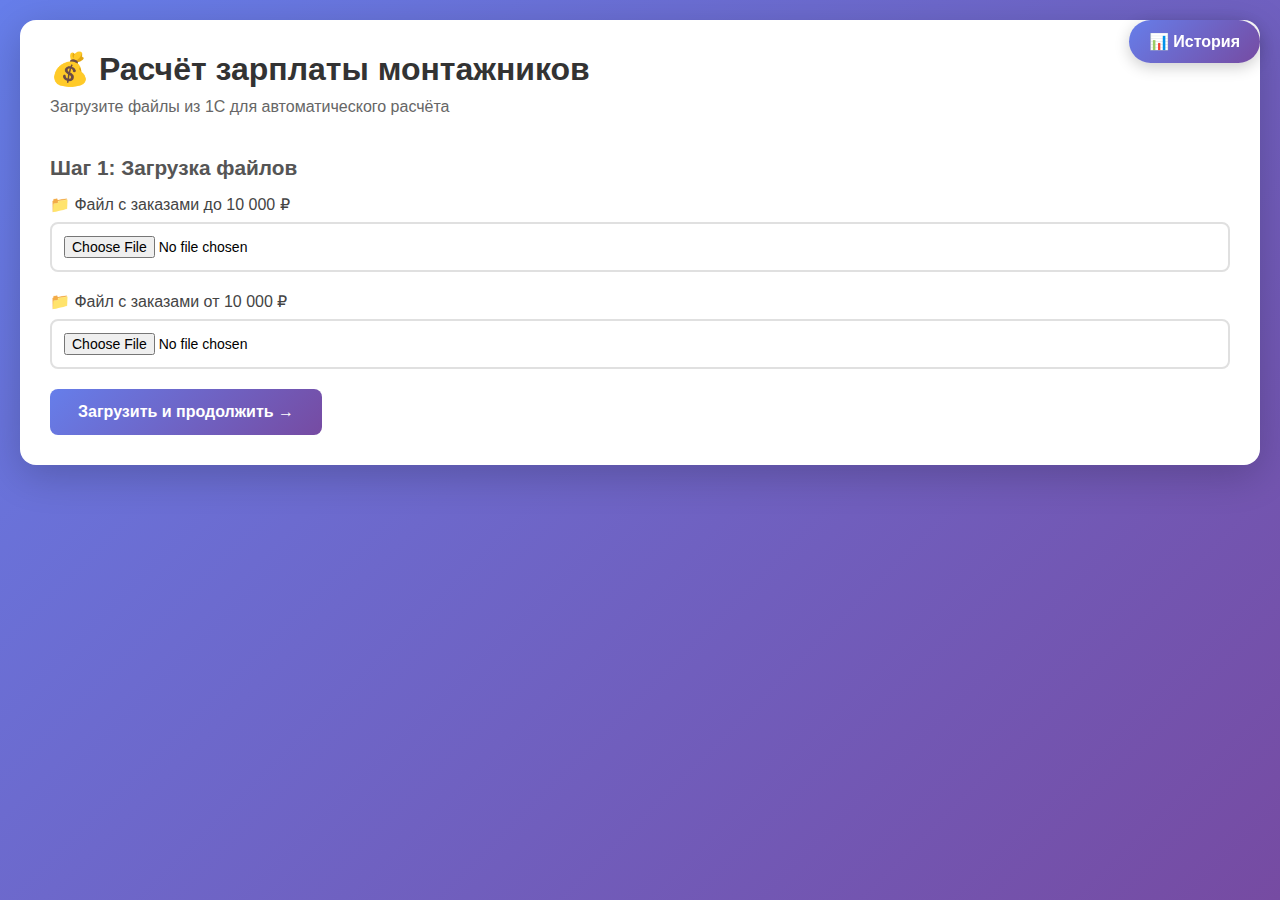
<file: frontend/templates/index.html>
<!DOCTYPE html>
<html lang="ru">
<head>
    <meta charset="UTF-8">
    <meta name="viewport" content="width=device-width, initial-scale=1.0">
    <title>Расчёт зарплаты монтажников</title>
    <style>
        * { box-sizing: border-box; margin: 0; padding: 0; }
        body {
            font-family: -apple-system, BlinkMacSystemFont, 'Segoe UI', Roboto, sans-serif;
            background: linear-gradient(135deg, #667eea 0%, #764ba2 100%);
            min-height: 100vh;
            padding: 20px;
        }
        .container { max-width: 1400px; margin: 0 auto; }
        .card {
            background: white;
            border-radius: 16px;
            padding: 30px;
            margin-bottom: 20px;
            box-shadow: 0 10px 40px rgba(0,0,0,0.2);
        }
        h1 { color: #333; margin-bottom: 10px; }
        h2 { color: #555; margin-bottom: 15px; font-size: 1.3em; }
        h3 { color: #666; margin-bottom: 10px; font-size: 1.1em; }
        .subtitle { color: #666; margin-bottom: 20px; }
        .step { display: none; }
        .step.active { display: block; }
        .header-row {
            display: flex;
            justify-content: space-between;
            align-items: center;
            margin-bottom: 20px;
            flex-wrap: wrap;
            gap: 15px;
        }
        .form-group { margin-bottom: 20px; }
        label { display: block; margin-bottom: 8px; font-weight: 500; color: #444; }
        input[type="file"], input[type="text"], input[type="number"] {
            width: 100%; padding: 12px; border: 2px solid #e0e0e0;
            border-radius: 8px; font-size: 14px; transition: border-color 0.3s;
        }
        input:focus { outline: none; border-color: #667eea; }
        .btn {
            background: linear-gradient(135deg, #667eea 0%, #764ba2 100%);
            color: white; padding: 14px 28px; border: none; border-radius: 8px;
            font-size: 16px; font-weight: 600; cursor: pointer;
            transition: transform 0.2s, box-shadow 0.2s;
        }
        .btn:hover { transform: translateY(-2px); box-shadow: 0 5px 20px rgba(102, 126, 234, 0.4); }
        .btn:disabled { opacity: 0.6; cursor: not-allowed; transform: none; }
        .btn-secondary { background: #6c757d; }
        .btn-success { background: linear-gradient(135deg, #28a745 0%, #20c997 100%); }
        .btn-danger { background: #dc3545; padding: 8px 12px; font-size: 12px; }
        .btn-sm { padding: 8px 16px; font-size: 13px; }
        .stats {
            display: grid; grid-template-columns: repeat(auto-fit, minmax(200px, 1fr));
            gap: 15px; margin-bottom: 20px;
        }
        .stat-item { background: #f8f9fa; padding: 15px; border-radius: 8px; text-align: center; }
        .stat-value { font-size: 24px; font-weight: bold; color: #667eea; }
        .stat-label { color: #666; font-size: 14px; }
        .settings-grid {
            display: grid; grid-template-columns: repeat(4, 1fr); gap: 15px; align-items: start;
        }
        @media (max-width: 1200px) { .settings-grid { grid-template-columns: repeat(3, 1fr); } }
        @media (max-width: 768px) { .settings-grid { grid-template-columns: repeat(2, 1fr); } }
        .workers-horizontal { display: flex; flex-wrap: wrap; gap: 15px; margin-top: 15px; }
        .worker-card {
            background: #f8f9fa; border-radius: 8px; padding: 15px;
            min-width: 280px; flex: 1; max-width: 400px;
        }
        .worker-name { font-weight: bold; color: #333; margin-bottom: 10px; font-size: 14px; }
        .extra-row { display: flex; gap: 8px; margin-bottom: 8px; }
        .extra-row input { flex: 1; padding: 8px; font-size: 13px; }
        .extra-row input:first-child { flex: 2; }
        .btn-add { background: #28a745; padding: 6px 12px; font-size: 12px; }
        .btn-remove { background: #dc3545; padding: 6px 10px; font-size: 12px; }
        .days-table { max-height: 500px; overflow-y: auto; margin-bottom: 20px; }
        table { width: 100%; border-collapse: collapse; }
        th, td { padding: 10px; text-align: left; border-bottom: 1px solid #e0e0e0; }
        th { background: #f8f9fa; font-weight: 600; position: sticky; top: 0; }
        .days-input { width: 60px; padding: 6px; text-align: center; }
        .loading { display: none; text-align: center; padding: 40px; }
        .loading.active { display: block; }
        .spinner {
            border: 4px solid #f3f3f3; border-top: 4px solid #667eea; border-radius: 50%;
            width: 40px; height: 40px; animation: spin 1s linear infinite; margin: 0 auto 20px;
        }
        @keyframes spin { 0% { transform: rotate(0deg); } 100% { transform: rotate(360deg); } }
        .success { background: #d4edda; border: 1px solid #28a745; border-radius: 8px; padding: 20px; text-align: center; }
        .success h3 { color: #155724; }
        .download-link {
            display: inline-block; margin-top: 15px; padding: 14px 28px;
            background: linear-gradient(135deg, #28a745 0%, #20c997 100%);
            color: white; text-decoration: none; border-radius: 8px; font-weight: 600;
        }
        .hidden { display: none; }
        .toggle-section { cursor: pointer; user-select: none; }
        .toggle-section:hover { color: #667eea; }
        .collapsible { overflow: hidden; transition: max-height 0.3s ease-out; }
        .collapsible.collapsed { max-height: 0; }
        
        /* Preview table */
        .preview-table-wrapper { max-height: 600px; overflow: auto; margin-bottom: 20px; }
        .preview-table { width: 100%; border-collapse: collapse; font-size: 13px; }
        .preview-table th { 
            background: #667eea; color: white; padding: 12px 8px; 
            position: sticky; top: 0; z-index: 10; white-space: nowrap;
        }
        .preview-table td { padding: 10px 8px; border-bottom: 1px solid #eee; }
        .preview-table tr:hover { background: #f8f9fa; }
        .preview-table .order-code { font-weight: 600; color: #667eea; }
        .preview-table .address { max-width: 250px; overflow: hidden; text-overflow: ellipsis; white-space: nowrap; }
        .preview-table .number { text-align: right; font-family: Monaco, Consolas, monospace; }
        .preview-table .total-cell { font-weight: bold; }
        .badge { display: inline-block; padding: 3px 8px; border-radius: 12px; font-size: 11px; font-weight: 500; }
        .badge-client { background: #ffeaa7; color: #d68910; }
        .badge-over10k { background: #dfe6e9; color: #636e72; }
        .btn-delete-row { 
            background: #dc3545; color: white; border: none; padding: 4px 8px; 
            border-radius: 4px; cursor: pointer; font-size: 11px;
        }
        .btn-delete-row:hover { background: #c82333; }
        .row-deleted { opacity: 0.4; text-decoration: line-through; }
        .row-deleted td { background: #f8d7da !important; }
        
        /* Worker tabs in preview */
        .worker-tabs { display: flex; flex-wrap: wrap; gap: 8px; margin-bottom: 15px; }
        .worker-tab {
            padding: 8px 16px; background: #e9ecef; border-radius: 20px;
            cursor: pointer; font-size: 13px; transition: all 0.2s;
        }
        .worker-tab:hover { background: #dee2e6; }
        .worker-tab.active { background: #667eea; color: white; }
        .worker-tab .count { 
            background: rgba(0,0,0,0.1); padding: 2px 6px; 
            border-radius: 10px; margin-left: 5px; font-size: 11px;
        }
        .worker-tab.active .count { background: rgba(255,255,255,0.3); }
        
        /* Summary cards */
        .summary-cards { display: grid; grid-template-columns: repeat(auto-fit, minmax(180px, 1fr)); gap: 15px; margin-bottom: 20px; }
        .summary-card { background: #f8f9fa; padding: 15px; border-radius: 10px; text-align: center; }
        .summary-card-value { font-size: 20px; font-weight: bold; color: #667eea; }
        .summary-card-label { font-size: 12px; color: #666; margin-top: 5px; }
        
        /* Alarms styles */
        .alarms-container { background: #f8f9fa; border-radius: 8px; padding: 20px; margin-bottom: 20px; }
        .alarms-tabs { display: flex; gap: 10px; margin-bottom: 15px; flex-wrap: wrap; }
        .alarm-tab {
            padding: 10px 20px; border-radius: 8px; cursor: pointer;
            font-weight: 600; font-size: 14px; display: flex; align-items: center; gap: 8px;
        }
        .alarm-tab.active { box-shadow: 0 4px 15px rgba(0,0,0,0.2); }
        .alarm-tab-count { background: rgba(255,255,255,0.3); padding: 2px 8px; border-radius: 12px; font-size: 12px; }
        .alarm-tab.high-payment { background: #f8d7da; color: #721c24; }
        .alarm-tab.non-standard-percent { background: #fff3cd; color: #856404; }
        .alarm-tab.high-specialist-fee { background: #d4edda; color: #155724; }
        .alarm-tab.high-fuel { background: #cce5ff; color: #004085; }
        .alarm-content { display: none; }
        .alarm-content.active { display: block; }
        .alarm-item { background: white; padding: 15px; border-radius: 8px; margin-bottom: 10px; border-left: 4px solid #ffc107; }
        .alarm-item.high-payment { border-left-color: #dc3545; }
        .alarm-item.non-standard-percent { border-left-color: #ffc107; }
        .alarm-item.high-specialist-fee { border-left-color: #28a745; }
        .alarm-item.high-fuel { border-left-color: #007bff; }
        .alarm-message { font-weight: bold; margin-bottom: 10px; }
        .alarm-section-badge { display: inline-block; padding: 2px 8px; border-radius: 4px; font-size: 11px; margin-left: 10px; }
        .alarm-section-badge.main { background: #e3f2fd; color: #1976d2; }
        .alarm-section-badge.client { background: #fce4ec; color: #c2185b; }
        .alarm-details { display: grid; grid-template-columns: repeat(auto-fit, minmax(200px, 1fr)); gap: 8px; font-size: 12px; }
        .alarm-detail { background: #f8f9fa; padding: 8px 12px; border-radius: 4px; }
        .alarm-detail-label { font-weight: 600; color: #666; }
        
        /* History button */
        .history-btn {
            position: fixed; top: 20px; right: 20px;
            background: linear-gradient(135deg, #667eea 0%, #764ba2 100%);
            color: white; padding: 12px 20px; border-radius: 25px;
            text-decoration: none; font-weight: 600; box-shadow: 0 4px 15px rgba(0,0,0,0.2);
            z-index: 100;
        }
        .history-btn:hover { transform: scale(1.05); }
        
        /* Checkbox styles */
        .company-car-grid { display: flex; flex-wrap: wrap; gap: 10px; margin-top: 10px; }
        .company-car-item { display: flex; align-items: center; gap: 5px; background: #f8f9fa; padding: 8px 12px; border-radius: 6px; }
        .company-car-checkbox { width: 18px; height: 18px; }
    </style>
</head>
<body>
    <a href="/history" class="history-btn">📊 История</a>
    
    <div class="container">
        <div class="card">
            <div class="header-row">
                <div>
                    <h1>💰 Расчёт зарплаты монтажников</h1>
                    <p class="subtitle">Загрузите файлы из 1С для автоматического расчёта</p>
                </div>
            </div>
            
            <!-- Step 1: Upload -->
            <div class="step active" id="step1">
                <h2>Шаг 1: Загрузка файлов</h2>
                <form id="uploadForm">
                    <div class="form-group">
                        <label>📁 Файл с заказами до 10 000 ₽</label>
                        <input type="file" id="file_under_10k" accept=".xlsx,.xls" required>
                    </div>
                    <div class="form-group">
                        <label>📁 Файл с заказами от 10 000 ₽</label>
                        <input type="file" id="file_over_10k" accept=".xlsx,.xls" required>
                    </div>
                    <button type="submit" class="btn">Загрузить и продолжить →</button>
                </form>
            </div>
            
            <!-- Step 2: Settings -->
            <div class="step" id="step2">
                <h2>Шаг 2: Настройки и проверка</h2>
                <div class="stats" id="statsSection"></div>
                
                <h3 class="toggle-section" onclick="toggleSection('settingsContent')">⚙️ Настройки расчёта ▼</h3>
                <div class="collapsible" id="settingsContent">
                    <div class="settings-grid">
                        <div class="form-group">
                            <label>Базовый адрес:</label>
                            <input type="text" id="base_address" value="Москва, Сходненский тупик 16с4">
                        </div>
                        <div class="form-group">
                            <label>Коэффициент бензина:</label>
                            <input type="number" id="fuel_coefficient" value="7" min="1">
                        </div>
                        <div class="form-group">
                            <label>🚗 Сумма транспортных (На своём авто):</label>
                            <input type="number" id="transport_amount" value="1000" min="0">
                        </div>
                        <div class="form-group">
                            <label>🚐 Сумма транспортных (На авто компании):</label>
                            <input type="number" id="transport_company" value="0" min="0">
                        </div>
                    </div>
                    <div class="form-group">
                        <label>🚐 Монтажники на авто компании (транспортные = 0Р):</label>
                        <div class="company-car-grid" id="companyCarWorkers"></div>
                    </div>
                </div>
                
                <h3 class="toggle-section" onclick="toggleSection('daysContent')">📅 Количество дней на объект ▼</h3>
                <div class="collapsible" id="daysContent">
                    <div class="days-table" id="daysTable"></div>
                </div>
                
                <h3 class="toggle-section" onclick="toggleSection('extraContent')">➕ Дополнительные начисления ▼</h3>
                <div class="collapsible" id="extraContent">
                    <div class="workers-horizontal" id="workersExtra"></div>
                </div>
                
                <div style="margin-top: 20px;">
                    <button class="btn" onclick="preview()">Предпросмотр →</button>
                    <button class="btn btn-secondary" onclick="goToStep(1)">← Назад</button>
                </div>
            </div>
            
            <!-- Step 3: Preview -->
            <div class="step" id="step3">
                <h2>Шаг 3: Предпросмотр и редактирование</h2>
                
                <div class="loading" id="previewLoading">
                    <div class="spinner"></div>
                    <p>Расчёт данных...</p>
                </div>
                
                <div id="previewContent" class="hidden">
                    <div class="summary-cards" id="previewSummary"></div>
                    
                    <div style="margin-bottom: 15px;">
                        <strong>Фильтр по монтажнику:</strong>
                        <div class="worker-tabs" id="workerTabs">
                            <div class="worker-tab active" data-worker="all">Все</div>
                        </div>
                    </div>
                    
                    <div class="preview-table-wrapper">
                        <table class="preview-table" id="previewTable">
                            <thead>
                                <tr>
                                    <th>Заказ</th>
                                    <th>Адрес</th>
                                    <th>Выручка</th>
                                    <th>Оплата</th>
                                    <th>%</th>
                                    <th>Бензин</th>
                                    <th>Трансп.</th>
                                    <th>Итого</th>
                                    <th>Тип</th>
                                    <th></th>
                                </tr>
                            </thead>
                            <tbody id="previewTableBody"></tbody>
                        </table>
                    </div>
                    
                    <div id="previewAlarms" class="hidden"></div>
                    
                    <div style="margin-top: 20px; display: flex; gap: 10px; flex-wrap: wrap;">
                        <button class="btn btn-success" onclick="finalize()">✅ Подтвердить и сохранить</button>
                        <button class="btn btn-secondary" onclick="goToStep(2)">← Вернуться к настройкам</button>
                    </div>
                </div>
            </div>
            
            <!-- Step 4: Result -->
            <div class="step" id="step4">
                <h2>Шаг 4: Результат</h2>
                
                <div class="loading" id="finalizeLoading">
                    <div class="spinner"></div>
                    <p>Сохранение и генерация файлов...</p>
                </div>
                
                <div class="success hidden" id="successSection">
                    <h3>✅ Расчёт завершён и сохранён!</h3>
                    <p>Файлы готовы к скачиванию</p>
                    <div style="display: flex; gap: 15px; justify-content: center; flex-wrap: wrap; margin-top: 15px;">
                        <a href="#" class="download-link" id="downloadLinkFull">📥 Полный архив (Не урезанный)</a>
                        <a href="#" class="download-link" id="downloadLinkWorkers" style="background: linear-gradient(135deg, #667eea 0%, #764ba2 100%);">📥 Для монтажников (Сокращенный)</a>
                    </div>
                    <div style="margin-top: 15px; display: flex; gap: 10px; justify-content: center; flex-wrap: wrap;">
                        <button class="btn btn-secondary" onclick="goToStep(2)">✏️ Редактировать данные</button>
                        <button class="btn btn-secondary" onclick="goToStep(1)">📁 Загрузить другие файлы</button>
                    </div>
                </div>
                
                <div class="alarms-container hidden" id="alarmsSection">
                    <h3>⚠️ Предупреждения для проверки</h3>
                    <div class="alarms-tabs" id="alarmsTabs"></div>
                    <div id="alarmsContent"></div>
                </div>
            </div>
        </div>
    </div>
    
    <script>
        let sessionId = null;
        let workers = [];
        let orders = [];
        let extraRows = {};
        let previewRows = [];
        let deletedRows = new Set();
        let currentWorkerFilter = 'all';
        
        const alarmTypeNames = {
            'high_payment': 'Сумма оплаты > 20000',
            'non_standard_percent': 'Нестандартный процент',
            'high_specialist_fee': 'Выручка (выезд) > 3500',
            'high_fuel': 'Высокая оплата бензина'
        };
        
        function toggleSection(id) {
            document.getElementById(id).classList.toggle('collapsed');
        }
        
        function goToStep(step) {
            document.querySelectorAll('.step').forEach(s => s.classList.remove('active'));
            document.getElementById('step' + step).classList.add('active');
            
            if (step === 3) {
                document.getElementById('previewLoading').classList.add('active');
                document.getElementById('previewContent').classList.add('hidden');
            }
            if (step === 4) {
                document.getElementById('finalizeLoading').classList.add('active');
                document.getElementById('successSection').classList.add('hidden');
                document.getElementById('alarmsSection').classList.add('hidden');
            }
        }
        
        function formatNumber(n) {
            if (n === "" || n === null || n === undefined) return "-";
            const num = parseFloat(n);
            if (isNaN(num)) return "-";
            return Math.round(num).toLocaleString('ru-RU');
        }
        
        // Step 1: Upload
        document.getElementById('uploadForm').addEventListener('submit', async (e) => {
            e.preventDefault();
            
            const formData = new FormData();
            formData.append('file_under_10k', document.getElementById('file_under_10k').files[0]);
            formData.append('file_over_10k', document.getElementById('file_over_10k').files[0]);
            
            try {
                const response = await fetch('/upload', { method: 'POST', body: formData });
                const data = await response.json();
                
                if (data.success) {
                    sessionId = data.session_id;
                    workers = data.workers;
                    orders = data.orders;
                    
                    document.getElementById('statsSection').innerHTML = `
                        <div class="stat-item"><div class="stat-value">${data.total_records}</div><div class="stat-label">Записей</div></div>
                        <div class="stat-item"><div class="stat-value">${data.workers.length}</div><div class="stat-label">Монтажников</div></div>
                        <div class="stat-item"><div class="stat-value">${data.period}</div><div class="stat-label">Период</div></div>
                    `;
                    
                    // Company car checkboxes
                    let companyCarHtml = '';
                    workers.forEach(worker => {
                        companyCarHtml += `
                            <label class="company-car-item">
                                <input type="checkbox" class="company-car-checkbox" value="${worker}">
                                ${worker}
                            </label>
                        `;
                    });
                    document.getElementById('companyCarWorkers').innerHTML = companyCarHtml;
                    
                    // Days table
                    const ordersWithTransport = orders.filter(o => !o.is_client_payment && o.has_transport);
                    let daysHtml = '<table><thead><tr><th>Монтажник</th><th>Заказ</th><th>Дни</th></tr></thead><tbody>';
                    ordersWithTransport.forEach((order, idx) => {
                        daysHtml += `<tr>
                            <td>${order.worker}</td>
                            <td>${order.order_short}</td>
                            <td><input type="number" class="days-input" id="days_${idx}" value="1" min="1" data-order="${encodeURIComponent(order.order)}"></td>
                        </tr>`;
                    });
                    daysHtml += '</tbody></table>';
                    document.getElementById('daysTable').innerHTML = daysHtml;
                    
                    // Extra rows section
                    let extraHtml = '';
                    workers.forEach(worker => {
                        extraRows[worker] = [];
                        extraHtml += `
                            <div class="worker-card">
                                <div class="worker-name">${worker}</div>
                                <div id="extra_${worker.replace(/\s+/g, '_')}"></div>
                                <button class="btn btn-add" onclick="addExtraRow('${worker}')">+ Добавить</button>
                            </div>
                        `;
                    });
                    document.getElementById('workersExtra').innerHTML = extraHtml;
                    
                    goToStep(2);
                } else {
                    alert('Ошибка: ' + (data.detail || 'Неизвестная ошибка'));
                }
            } catch (error) {
                alert('Ошибка загрузки: ' + error.message);
            }
        });
        
        function addExtraRow(worker) {
            const containerId = 'extra_' + worker.replace(/\s+/g, '_');
            const container = document.getElementById(containerId);
            const idx = extraRows[worker].length;
            
            const div = document.createElement('div');
            div.className = 'extra-row';
            div.id = `extra_row_${worker.replace(/\s+/g, '_')}_${idx}`;
            div.innerHTML = `
                <input type="text" placeholder="Описание" id="extra_desc_${worker.replace(/\s+/g, '_')}_${idx}">
                <input type="number" placeholder="Сумма" id="extra_amount_${worker.replace(/\s+/g, '_')}_${idx}">
                <button class="btn btn-remove" onclick="removeExtraRow('${worker}', ${idx})">✕</button>
            `;
            container.appendChild(div);
            extraRows[worker].push({idx: idx});
        }
        
        function removeExtraRow(worker, idx) {
            const row = document.getElementById(`extra_row_${worker.replace(/\s+/g, '_')}_${idx}`);
            if (row) row.remove();
            extraRows[worker] = extraRows[worker].filter(r => r.idx !== idx);
        }
        
        function getConfig() {
            const companyCarWorkers = [];
            document.querySelectorAll('.company-car-checkbox:checked').forEach(cb => companyCarWorkers.push(cb.value));
            
            return {
                base_address: document.getElementById('base_address').value,
                fuel_coefficient: parseFloat(document.getElementById('fuel_coefficient').value),
                transport_amount: parseInt(document.getElementById('transport_amount').value),
                company_car_workers: companyCarWorkers
            };
        }
        
        function getDays() {
            const days = {};
            document.querySelectorAll('.days-input').forEach(input => {
                days[decodeURIComponent(input.dataset.order)] = parseInt(input.value) || 1;
            });
            return days;
        }
        
        function getExtras() {
            const extras = {};
            workers.forEach(worker => {
                extras[worker] = [];
                extraRows[worker].forEach(row => {
                    const desc = document.getElementById(`extra_desc_${worker.replace(/\s+/g, '_')}_${row.idx}`);
                    const amount = document.getElementById(`extra_amount_${worker.replace(/\s+/g, '_')}_${row.idx}`);
                    if (desc && amount && desc.value && amount.value) {
                        extras[worker].push({ description: desc.value, amount: parseFloat(amount.value) });
                    }
                });
            });
            return extras;
        }
        
        // Step 2 -> Step 3: Preview
        async function preview() {
            goToStep(3);
            deletedRows = new Set();
            
            const formData = new FormData();
            formData.append('session_id', sessionId);
            formData.append('config_json', JSON.stringify(getConfig()));
            formData.append('days_json', JSON.stringify(getDays()));
            formData.append('extra_rows_json', JSON.stringify(getExtras()));
            
            try {
                const response = await fetch('/preview', { method: 'POST', body: formData });
                const data = await response.json();
                
                document.getElementById('previewLoading').classList.remove('active');
                
                if (data.success) {
                    previewRows = data.rows;
                    renderPreview(data);
                    document.getElementById('previewContent').classList.remove('hidden');
                } else {
                    alert('Ошибка: ' + (data.detail || 'Неизвестная ошибка'));
                    goToStep(2);
                }
            } catch (error) {
                alert('Ошибка: ' + error.message);
                goToStep(2);
            }
        }
        
        function renderPreview(data) {
            // Summary
            const summary = data.workers_summary;
            let totalSum = 0, totalFuel = 0, totalTransport = 0, totalOrders = 0;
            for (const [w, s] of Object.entries(summary)) {
                totalSum += s.total; totalFuel += s.fuel; totalTransport += s.transport; totalOrders += s.count;
            }
            
            document.getElementById('previewSummary').innerHTML = `
                <div class="summary-card"><div class="summary-card-value">${formatNumber(totalSum)} ₽</div><div class="summary-card-label">Общая сумма</div></div>
                <div class="summary-card"><div class="summary-card-value">${totalOrders}</div><div class="summary-card-label">Заказов</div></div>
                <div class="summary-card"><div class="summary-card-value">${formatNumber(totalFuel)} ₽</div><div class="summary-card-label">Бензин</div></div>
                <div class="summary-card"><div class="summary-card-value">${formatNumber(totalTransport)} ₽</div><div class="summary-card-label">Транспортные</div></div>
                <div class="summary-card"><div class="summary-card-value">${data.period}</div><div class="summary-card-label">Период</div></div>
            `;
            
            // Worker tabs
            const workersList = [...new Set(previewRows.map(r => r.worker))].sort();
            let tabsHtml = `<div class="worker-tab active" data-worker="all" onclick="filterByWorker('all')">Все <span class="count">${previewRows.length}</span></div>`;
            workersList.forEach(w => {
                const count = previewRows.filter(r => r.worker === w).length;
                tabsHtml += `<div class="worker-tab" data-worker="${w}" onclick="filterByWorker('${w}')">${w.split(' ')[0]} <span class="count">${count}</span></div>`;
            });
            document.getElementById('workerTabs').innerHTML = tabsHtml;
            
            renderPreviewTable();
        }
        
        function filterByWorker(worker) {
            currentWorkerFilter = worker;
            document.querySelectorAll('.worker-tab').forEach(t => t.classList.remove('active'));
            document.querySelector(`.worker-tab[data-worker="${worker}"]`).classList.add('active');
            renderPreviewTable();
        }
        
        function renderPreviewTable() {
            let rows = previewRows;
            if (currentWorkerFilter !== 'all') {
                rows = previewRows.filter(r => r.worker === currentWorkerFilter);
            }
            
            let html = '';
            rows.forEach(row => {
                const isDeleted = deletedRows.has(row.id);
                const rowClass = isDeleted ? 'row-deleted' : '';
                
                let badges = '';
                if (row.is_client_payment) badges += '<span class="badge badge-client">Оплата клиентом</span> ';
                if (row.is_over_10k) badges += '<span class="badge badge-over10k">>10k</span>';
                
                html += `
                    <tr class="${rowClass}" id="preview-row-${row.id}">
                        <td class="order-code">${row.order_code || '-'}</td>
                        <td class="address" title="${row.address}">${row.address}</td>
                        <td class="number">${formatNumber(row.revenue_total)}</td>
                        <td class="number">${formatNumber(row.service_payment)}</td>
                        <td class="number">${row.percent || '-'}</td>
                        <td class="number">${formatNumber(row.fuel_payment)}</td>
                        <td class="number">${formatNumber(row.transport)}</td>
                        <td class="number total-cell">${formatNumber(row.total)}</td>
                        <td>${badges}</td>
                        <td>
                            ${isDeleted 
                                ? `<button class="btn-delete-row" onclick="restoreRow(${row.id})" style="background:#28a745;">↩</button>`
                                : `<button class="btn-delete-row" onclick="deleteRow(${row.id})">✕</button>`
                            }
                        </td>
                    </tr>
                `;
            });
            
            document.getElementById('previewTableBody').innerHTML = html;
        }
        
        function deleteRow(id) {
            deletedRows.add(id);
            renderPreviewTable();
            updatePreviewSummary();
        }
        
        function restoreRow(id) {
            deletedRows.delete(id);
            renderPreviewTable();
            updatePreviewSummary();
        }
        
        function updatePreviewSummary() {
            let totalSum = 0, totalFuel = 0, totalTransport = 0, totalOrders = 0;
            previewRows.forEach(row => {
                if (!deletedRows.has(row.id)) {
                    totalSum += parseFloat(row.total) || 0;
                    totalFuel += parseFloat(row.fuel_payment) || 0;
                    totalTransport += parseFloat(row.transport) || 0;
                    totalOrders++;
                }
            });
            
            const cards = document.getElementById('previewSummary').querySelectorAll('.summary-card-value');
            cards[0].textContent = formatNumber(totalSum) + ' ₽';
            cards[1].textContent = totalOrders;
            cards[2].textContent = formatNumber(totalFuel) + ' ₽';
            cards[3].textContent = formatNumber(totalTransport) + ' ₽';
        }
        
        // Step 3 -> Step 4: Finalize
        async function finalize() {
            goToStep(4);
            
            const formData = new FormData();
            formData.append('session_id', sessionId);
            formData.append('config_json', JSON.stringify(getConfig()));
            formData.append('days_json', JSON.stringify(getDays()));
            formData.append('extra_rows_json', JSON.stringify(getExtras()));
            formData.append('deleted_rows_json', JSON.stringify([...deletedRows]));
            
            try {
                const response = await fetch('/calculate', { method: 'POST', body: formData });
                const data = await response.json();
                
                document.getElementById('finalizeLoading').classList.remove('active');
                
                if (data.success) {
                    document.getElementById('successSection').classList.remove('hidden');
                    document.getElementById('downloadLinkFull').href = data.download_url_full;
                    document.getElementById('downloadLinkWorkers').href = data.download_url_workers;
                    
                    // Show alarms
                    const alarms = data.alarms;
                    const hasAlarms = Object.values(alarms).some(arr => arr.length > 0);
                    
                    if (hasAlarms) {
                        document.getElementById('alarmsSection').classList.remove('hidden');
                        renderAlarms(alarms);
                    }
                } else {
                    alert('Ошибка: ' + (data.detail || 'Неизвестная ошибка'));
                    goToStep(3);
                }
            } catch (error) {
                alert('Ошибка: ' + error.message);
                goToStep(3);
            }
        }
        
        function renderAlarms(alarms) {
            let tabsHtml = '', contentHtml = '', firstActive = true;
            
            for (const [type, items] of Object.entries(alarms)) {
                if (items.length > 0) {
                    const activeClass = firstActive ? 'active' : '';
                    const typeClass = type.replace(/_/g, '-');
                    tabsHtml += `<div class="alarm-tab ${typeClass} ${activeClass}" onclick="showAlarmTab('${typeClass}')">${alarmTypeNames[type]} <span class="alarm-tab-count">${items.length}</span></div>`;
                    
                    let itemsHtml = '';
                    items.forEach(alarm => {
                        const sectionBadge = alarm.section === 'оплата клиентом' 
                            ? '<span class="alarm-section-badge client">оплата клиентом</span>'
                            : '<span class="alarm-section-badge main">основная</span>';
                        
                        let detailsHtml = '';
                        if (alarm.row_info) {
                            for (const [key, value] of Object.entries(alarm.row_info)) {
                                if (key !== 'Секция') {
                                    detailsHtml += `<div class="alarm-detail"><span class="alarm-detail-label">${key}:</span> <span>${value}</span></div>`;
                                }
                            }
                        }
                        
                        itemsHtml += `<div class="alarm-item ${typeClass}"><div class="alarm-message">${alarm.message} ${sectionBadge}</div><div class="alarm-details">${detailsHtml}</div></div>`;
                    });
                    
                    contentHtml += `<div class="alarm-content ${activeClass}" id="alarm-content-${typeClass}">${itemsHtml}</div>`;
                    firstActive = false;
                }
            }
            
            document.getElementById('alarmsTabs').innerHTML = tabsHtml;
            document.getElementById('alarmsContent').innerHTML = contentHtml;
        }
        
        function showAlarmTab(type) {
            document.querySelectorAll('.alarm-tab').forEach(t => t.classList.remove('active'));
            document.querySelectorAll('.alarm-content').forEach(c => c.classList.remove('active'));
            document.querySelector(`.alarm-tab.${type}`).classList.add('active');
            document.getElementById(`alarm-content-${type}`).classList.add('active');
        }
    </script>
</body>
</html>
</file>
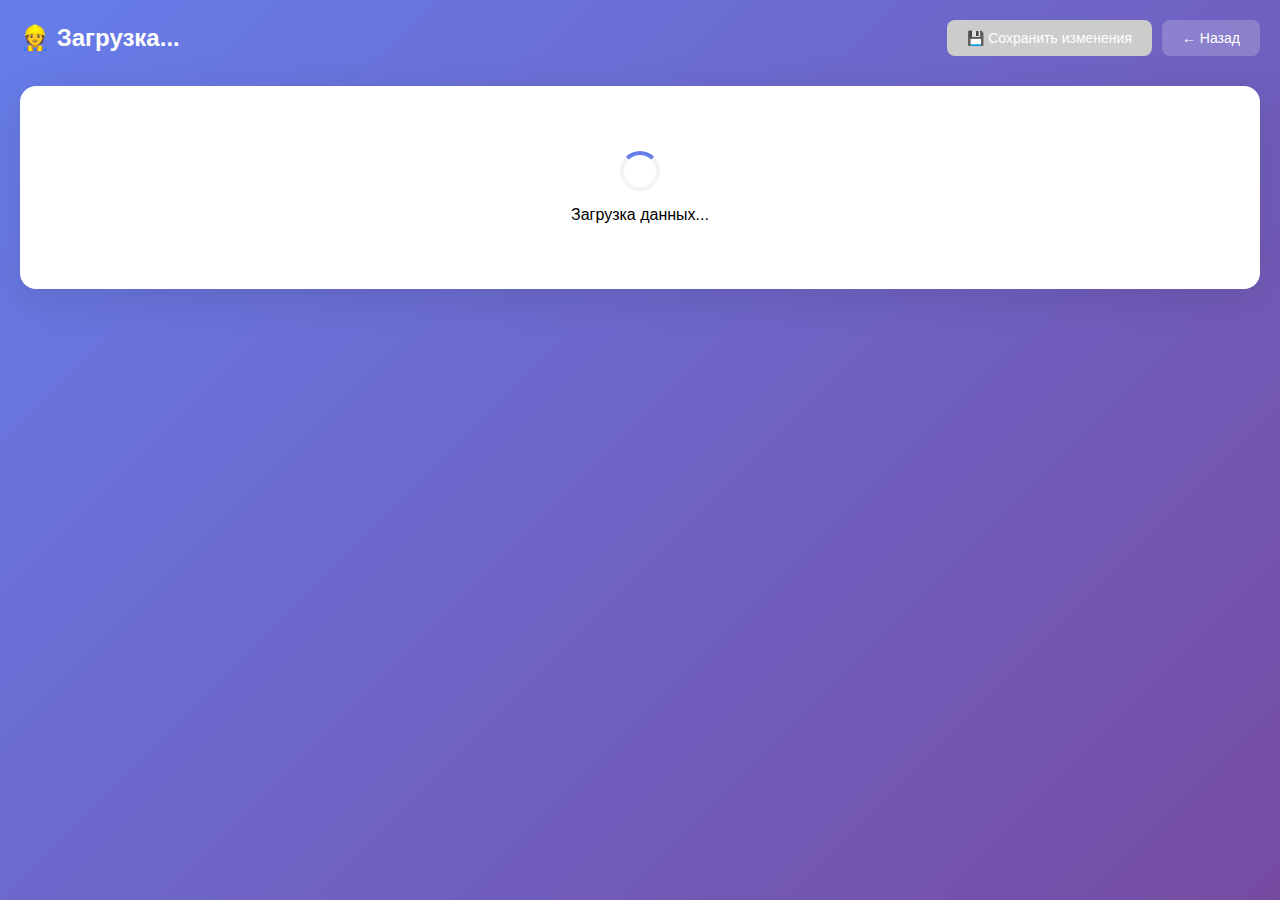
<file: frontend/templates/upload.html>
<!DOCTYPE html>
<html lang="ru">
<head>
    <meta charset="UTF-8">
    <meta name="viewport" content="width=device-width, initial-scale=1.0">
    <title>Детали монтажника</title>
    <style>
        * { margin: 0; padding: 0; box-sizing: border-box; }
        body {
            font-family: -apple-system, BlinkMacSystemFont, 'Segoe UI', Roboto, sans-serif;
            background: linear-gradient(135deg, #667eea 0%, #764ba2 100%);
            min-height: 100vh;
            padding: 20px;
        }
        .container {
            max-width: 1400px;
            margin: 0 auto;
        }
        .header {
            display: flex;
            justify-content: space-between;
            align-items: center;
            margin-bottom: 30px;
            flex-wrap: wrap;
            gap: 15px;
        }
        h1 {
            color: white;
            font-size: 24px;
        }
        .btn {
            background: white;
            color: #667eea;
            padding: 10px 20px;
            border-radius: 8px;
            text-decoration: none;
            font-weight: 500;
            transition: transform 0.2s;
            border: none;
            cursor: pointer;
            font-size: 14px;
        }
        .btn:hover {
            transform: scale(1.05);
        }
        .btn-secondary {
            background: rgba(255,255,255,0.2);
            color: white;
        }
        .btn-save {
            background: #28a745;
            color: white;
        }
        .btn-save:disabled {
            background: #ccc;
            cursor: not-allowed;
            transform: none;
        }
        .card {
            background: white;
            border-radius: 16px;
            padding: 25px;
            margin-bottom: 20px;
            box-shadow: 0 10px 40px rgba(0,0,0,0.1);
        }
        .summary-grid {
            display: grid;
            grid-template-columns: repeat(auto-fit, minmax(150px, 1fr));
            gap: 15px;
            margin-bottom: 20px;
        }
        .summary-item {
            background: #f8f9fa;
            padding: 15px;
            border-radius: 10px;
            text-align: center;
        }
        .summary-value {
            font-size: 24px;
            font-weight: bold;
            color: #667eea;
        }
        .summary-label {
            font-size: 12px;
            color: #666;
            margin-top: 5px;
        }
        .table-wrapper {
            overflow-x: auto;
        }
        table {
            width: 100%;
            border-collapse: collapse;
        }
        th, td {
            padding: 12px 10px;
            text-align: left;
            border-bottom: 1px solid #eee;
        }
        th {
            background: #f8f9fa;
            font-weight: 600;
            color: #333;
            position: sticky;
            top: 0;
        }
        tr:hover {
            background: #f8f9fa;
        }
        .order-code {
            font-weight: 600;
            color: #667eea;
        }
        .address {
            max-width: 300px;
            word-wrap: break-word;
            white-space: normal;
            line-height: 1.3;
        }
        .number {
            text-align: right;
            font-family: 'Monaco', 'Consolas', monospace;
        }
        .total-row {
            background: linear-gradient(135deg, #667eea 0%, #764ba2 100%) !important;
            color: white;
            font-weight: bold;
        }
        .total-row td {
            border: none;
        }
        .badge {
            display: inline-block;
            padding: 3px 8px;
            border-radius: 12px;
            font-size: 11px;
            font-weight: 500;
        }
        .badge-client {
            background: #ffeaa7;
            color: #d68910;
        }
        .badge-over10k {
            background: #dfe6e9;
            color: #636e72;
        }
        .badge-extra {
            background: #d4edda;
            color: #155724;
        }
        .loading {
            text-align: center;
            padding: 40px;
        }
        .spinner {
            width: 40px;
            height: 40px;
            border: 4px solid #f3f3f3;
            border-top: 4px solid #667eea;
            border-radius: 50%;
            animation: spin 1s linear infinite;
            margin: 0 auto 15px;
        }
        @keyframes spin {
            0% { transform: rotate(0deg); }
            100% { transform: rotate(360deg); }
        }
        
        /* Editable cells */
        .editable {
            cursor: pointer;
            position: relative;
            min-width: 70px;
        }
        .editable:hover {
            background: #e8f4fc;
        }
        .editable input {
            width: 80px;
            padding: 4px 6px;
            border: 2px solid #667eea;
            border-radius: 4px;
            font-family: 'Monaco', 'Consolas', monospace;
            font-size: 13px;
            text-align: right;
        }
        .editable input:focus {
            outline: none;
            border-color: #764ba2;
        }
        .cell-modified {
            background: #fff3cd !important;
        }
        .edit-hint {
            font-size: 12px;
            color: #888;
            margin-bottom: 15px;
        }
        .unsaved-notice {
            background: #fff3cd;
            color: #856404;
            padding: 10px 15px;
            border-radius: 8px;
            margin-bottom: 15px;
            display: none;
        }
        .unsaved-notice.show {
            display: block;
        }
        .btn-delete {
            background: #dc3545;
            color: white;
            border: none;
            padding: 4px 8px;
            border-radius: 4px;
            cursor: pointer;
            font-size: 12px;
        }
        .btn-delete:hover {
            background: #c82333;
        }
        .btn-add {
            background: #28a745;
            color: white;
            border: none;
            padding: 10px 20px;
            border-radius: 8px;
            cursor: pointer;
            font-size: 14px;
            display: inline-flex;
            align-items: center;
            gap: 8px;
        }
        .btn-add:hover {
            background: #218838;
        }
        .new-row {
            background: #d4edda !important;
        }
        .new-row td {
            border-bottom: 2px solid #28a745;
        }
        .editable-text {
            cursor: pointer;
            padding: 4px 8px;
            border-radius: 4px;
            min-width: 100px;
            display: inline-block;
        }
        .editable-text:hover {
            background: #e8f4fc;
        }
        .editable-text input {
            width: 100%;
            min-width: 150px;
            padding: 4px 6px;
            border: 2px solid #28a745;
            border-radius: 4px;
            font-size: 13px;
        }
        .editable-text input:focus {
            outline: none;
            border-color: #1e7e34;
        }
        .add-row-section {
            margin-top: 15px;
            padding-top: 15px;
            border-top: 1px dashed #ccc;
        }
    </style>
</head>
<body>
    <div class="container">
        <div class="header">
            <h1 id="pageTitle">👷 Загрузка...</h1>
            <div style="display: flex; gap: 10px; flex-wrap: wrap;">
                <button class="btn btn-save" id="saveBtn" onclick="saveChanges()" disabled>💾 Сохранить изменения</button>
                <a href="/history" class="btn btn-secondary" onclick="window.location.href='/history'; return false;">← Назад</a>
            </div>
        </div>
        
        <div id="content">
            <div class="card">
                <div class="loading">
                    <div class="spinner"></div>
                    <p>Загрузка данных...</p>
                </div>
            </div>
        </div>
    </div>
    
    <script>
        const uploadId = {{ upload_id }};
        const urlParams = new URLSearchParams(window.location.search);
        const workerName = urlParams.get('worker');
        
        let ordersData = [];
        let pendingChanges = {}; // {calc_id: {field: value}}
        let newRows = []; // Новые добавленные строки (ещё не сохранённые)
        let pendingOrderChanges = {}; // {order_id: {field: value}} для изменения order_code/address
        
        async function loadWorkerData() {
            if (!workerName) {
                document.getElementById('content').innerHTML = `
                    <div class="card"><p>Монтажник не указан</p></div>
                `;
                return;
            }
            
            try {
                const response = await fetch(`/api/upload/${uploadId}/worker/${encodeURIComponent(workerName)}`);
                const data = await response.json();
                
                if (!data.success) {
                    throw new Error(data.error || 'Failed to load');
                }
                
                document.getElementById('pageTitle').textContent = `👷 ${data.worker}`;
                
                ordersData = data.orders || [];
                renderTable();
                
            } catch (error) {
                document.getElementById('content').innerHTML = `
                    <div class="card"><p>❌ Ошибка: ${error.message}</p></div>
                `;
            }
        }
        
        function renderTable() {
            // Calculate totals
            let totalRevenue = 0, totalPayment = 0, totalFuel = 0, totalTransport = 0, totalFinal = 0;
            
            ordersData.forEach((order, idx) => {
                totalRevenue += order.revenue_services || 0;
                totalPayment += order.service_payment || 0;
                
                const calc = order.calculation || {};
                const calcId = calc.id;
                
                // Use pending changes if exist
                const fuelVal = pendingChanges[calcId]?.fuel_payment ?? calc.fuel_payment ?? 0;
                const transportVal = pendingChanges[calcId]?.transport ?? calc.transport ?? 0;
                const totalVal = pendingChanges[calcId]?.total ?? calc.total ?? 0;
                
                totalFuel += fuelVal;
                totalTransport += transportVal;
                totalFinal += totalVal;
            });
            
            // Summary
            const hasAnyChanges = Object.keys(pendingChanges).length > 0 || 
                                  Object.keys(pendingOrderChanges).length > 0 || 
                                  newRows.length > 0;
            let summaryHtml = `
                <div class="unsaved-notice ${hasAnyChanges ? 'show' : ''}" id="unsavedNotice">
                    ⚠️ Есть несохранённые изменения
                </div>
                <div class="summary-grid">
                    <div class="summary-item">
                        <div class="summary-value">${ordersData.length}</div>
                        <div class="summary-label">Заказов</div>
                    </div>
                    <div class="summary-item">
                        <div class="summary-value" id="summaryRevenue">${Math.round(totalRevenue).toLocaleString('ru-RU')}</div>
                        <div class="summary-label">Выручка ₽</div>
                    </div>
                    <div class="summary-item">
                        <div class="summary-value" id="summaryPayment">${Math.round(totalPayment).toLocaleString('ru-RU')}</div>
                        <div class="summary-label">Оплата услуг ₽</div>
                    </div>
                    <div class="summary-item">
                        <div class="summary-value" id="summaryFuel">${Math.round(totalFuel).toLocaleString('ru-RU')}</div>
                        <div class="summary-label">Бензин ₽</div>
                    </div>
                    <div class="summary-item">
                        <div class="summary-value" id="summaryTransport">${Math.round(totalTransport).toLocaleString('ru-RU')}</div>
                        <div class="summary-label">Транспортные ₽</div>
                    </div>
                    <div class="summary-item" style="background: linear-gradient(135deg, #667eea 0%, #764ba2 100%); color: white;">
                        <div class="summary-value" style="color: white;" id="summaryTotal">${Math.round(totalFinal).toLocaleString('ru-RU')}</div>
                        <div class="summary-label" style="color: rgba(255,255,255,0.8);">ИТОГО ₽</div>
                    </div>
                </div>
                <p class="edit-hint">💡 Кликните на ячейку Бензин, Трансп. или Итого для редактирования. Для новых строк можно редактировать Заказ и Адрес.</p>
                <div class="add-row-section">
                    <button class="btn-add" onclick="addNewRow()">➕ Добавить строку</button>
                </div>
            `;
            
            // Table
            let tableHtml = `
                <div class="table-wrapper">
                    <table>
                        <thead>
                            <tr>
                                <th>Заказ</th>
                                <th>Адрес</th>
                                <th class="number">Выручка</th>
                                <th class="number">Оплата</th>
                                <th>%</th>
                                <th class="number">Бензин</th>
                                <th class="number">Трансп.</th>
                                <th class="number">Итого</th>
                                <th>Тип</th>
                                <th></th>
                            </tr>
                        </thead>
                        <tbody>
            `;
            
            ordersData.forEach((order, idx) => {
                const calc = order.calculation || {};
                const calcId = calc.id;
                const orderId = order.id;
                const isNewRow = order.is_extra_row || order._isNew;
                
                const badges = [];
                if (order.is_client_payment) badges.push('<span class="badge badge-client">Оплата клиентом</span>');
                if (order.is_over_10k) badges.push('<span class="badge badge-over10k">>10k</span>');
                if (order.is_extra_row) badges.push('<span class="badge badge-extra">Доплата</span>');
                
                // Get current values (from pending changes or original)
                const fuelVal = pendingChanges[calcId]?.fuel_payment ?? calc.fuel_payment ?? 0;
                const transportVal = pendingChanges[calcId]?.transport ?? calc.transport ?? 0;
                const totalVal = pendingChanges[calcId]?.total ?? calc.total ?? 0;
                
                const fuelModified = pendingChanges[calcId]?.fuel_payment !== undefined ? 'cell-modified' : '';
                const transportModified = pendingChanges[calcId]?.transport !== undefined ? 'cell-modified' : '';
                const totalModified = pendingChanges[calcId]?.total !== undefined ? 'cell-modified' : '';
                
                // For new/extra rows - order_code and address are editable
                const orderCodeVal = pendingOrderChanges[orderId]?.order_code ?? order.order_code ?? '';
                const addressVal = pendingOrderChanges[orderId]?.address ?? order.address ?? '';
                const orderCodeModified = pendingOrderChanges[orderId]?.order_code !== undefined ? 'cell-modified' : '';
                const addressModified = pendingOrderChanges[orderId]?.address !== undefined ? 'cell-modified' : '';
                
                const rowClass = order._isNew ? 'new-row' : '';
                
                // Order code cell - editable for extra rows
                let orderCodeCell;
                if (isNewRow) {
                    orderCodeCell = `<td class="order-code editable-text ${orderCodeModified}" onclick="editOrderField(${idx}, 'order_code', ${orderId})" id="cell-ordercode-${idx}">${orderCodeVal || '<em style=\"color:#999\">Добавить код</em>'}</td>`;
                } else {
                    orderCodeCell = `<td class="order-code">${order.order_code || '-'}</td>`;
                }
                
                // Address cell - editable for extra rows
                let addressCell;
                if (isNewRow) {
                    addressCell = `<td class="address editable-text ${addressModified}" onclick="editOrderField(${idx}, 'address', ${orderId})" id="cell-address-${idx}" title="${addressVal}">${addressVal || '<em style=\"color:#999\">Добавить адрес</em>'}</td>`;
                } else {
                    addressCell = `<td class="address" title="${order.address || ''}">${order.address || order.order_full || '-'}</td>`;
                }
                
                tableHtml += `
                    <tr data-idx="${idx}" data-order-id="${orderId}" class="${rowClass}">
                        ${orderCodeCell}
                        ${addressCell}
                        <td class="number">${formatNumber(order.revenue_services)}</td>
                        <td class="number">${formatNumber(order.service_payment)}</td>
                        <td>${order.percent || '-'}</td>
                        <td class="number editable ${fuelModified}" onclick="editCell(${idx}, 'fuel_payment', ${calcId})" id="cell-fuel-${idx}">${formatNumber(fuelVal)}</td>
                        <td class="number editable ${transportModified}" onclick="editCell(${idx}, 'transport', ${calcId})" id="cell-transport-${idx}">${formatNumber(transportVal)}</td>
                        <td class="number editable ${totalModified}" onclick="editCell(${idx}, 'total', ${calcId})" id="cell-total-${idx}"><strong>${formatNumber(totalVal)}</strong></td>
                        <td>${badges.join(' ')}</td>
                        <td><button class="btn-delete" onclick="deleteOrder(${orderId}, ${idx})" title="Удалить строку">✕</button></td>
                    </tr>
                `;
            });
            
            // Total row
            tableHtml += `
                <tr class="total-row">
                    <td colspan="2">ИТОГО</td>
                    <td class="number" id="totalRevenue">${formatNumber(totalRevenue)}</td>
                    <td class="number" id="totalPayment">${formatNumber(totalPayment)}</td>
                    <td></td>
                    <td class="number" id="totalFuel">${formatNumber(totalFuel)}</td>
                    <td class="number" id="totalTransport">${formatNumber(totalTransport)}</td>
                    <td class="number" id="totalTotal">${formatNumber(totalFinal)}</td>
                    <td></td>
                    <td></td>
                </tr>
            `;
            
            tableHtml += '</tbody></table></div>';
            
            document.getElementById('content').innerHTML = `
                <div class="card">
                    ${summaryHtml}
                    ${tableHtml}
                </div>
            `;
            
            // Update save button state
            const hasChanges = Object.keys(pendingChanges).length > 0 || 
                               Object.keys(pendingOrderChanges).length > 0 || 
                               newRows.length > 0;
            document.getElementById('saveBtn').disabled = !hasChanges;
        }
        
        function editCell(idx, field, calcId) {
            const order = ordersData[idx];
            const calc = order.calculation || {};
            const currentVal = pendingChanges[calcId]?.[field] ?? calc[field] ?? 0;
            
            const cellId = field === 'fuel_payment' ? `cell-fuel-${idx}` : 
                           field === 'transport' ? `cell-transport-${idx}` : `cell-total-${idx}`;
            const targetCell = document.getElementById(cellId);
            
            // Create input
            targetCell.innerHTML = `<input type="number" value="${currentVal}" onblur="saveCell(${idx}, '${field}', ${calcId}, this)" onkeypress="if(event.key==='Enter')this.blur()">`;
            targetCell.querySelector('input').focus();
            targetCell.querySelector('input').select();
        }
        
        function saveCell(idx, field, calcId, input) {
            const newVal = parseFloat(input.value) || 0;
            const order = ordersData[idx];
            const calc = order.calculation || {};
            const originalVal = calc[field] ?? 0;
            
            if (newVal !== originalVal) {
                // Store pending change
                if (!pendingChanges[calcId]) {
                    pendingChanges[calcId] = {};
                }
                pendingChanges[calcId][field] = newVal;
            } else {
                // Remove from pending if reverted to original
                if (pendingChanges[calcId]) {
                    delete pendingChanges[calcId][field];
                    if (Object.keys(pendingChanges[calcId]).length === 0) {
                        delete pendingChanges[calcId];
                    }
                }
            }
            
            renderTable();
        }
        
        // Edit order_code or address for extra/new rows
        function editOrderField(idx, field, orderId) {
            const order = ordersData[idx];
            const currentVal = pendingOrderChanges[orderId]?.[field] ?? order[field] ?? '';
            
            const cellId = field === 'order_code' ? `cell-ordercode-${idx}` : `cell-address-${idx}`;
            const targetCell = document.getElementById(cellId);
            
            // Create input
            targetCell.innerHTML = `<input type="text" value="${currentVal}" onblur="saveOrderField(${idx}, '${field}', ${orderId}, this)" onkeypress="if(event.key==='Enter')this.blur()" placeholder="${field === 'order_code' ? 'Код заказа' : 'Адрес'}">`;
            targetCell.querySelector('input').focus();
            targetCell.querySelector('input').select();
        }
        
        function saveOrderField(idx, field, orderId, input) {
            const newVal = input.value.trim();
            const order = ordersData[idx];
            const originalVal = order[field] ?? '';
            
            if (newVal !== originalVal) {
                if (!pendingOrderChanges[orderId]) {
                    pendingOrderChanges[orderId] = {};
                }
                pendingOrderChanges[orderId][field] = newVal;
            } else {
                if (pendingOrderChanges[orderId]) {
                    delete pendingOrderChanges[orderId][field];
                    if (Object.keys(pendingOrderChanges[orderId]).length === 0) {
                        delete pendingOrderChanges[orderId];
                    }
                }
            }
            
            renderTable();
        }
        
        async function addNewRow() {
            try {
                // Create a new row via API immediately
                const response = await fetch(`/api/upload/${uploadId}/worker/${encodeURIComponent(workerName)}/add-row`, {
                    method: 'POST',
                    headers: {'Content-Type': 'application/json'},
                    body: JSON.stringify({
                        order_code: '',
                        address: '',
                        fuel_payment: 0,
                        transport: 0,
                        total: 0
                    })
                });
                
                const data = await response.json();
                
                if (data.success) {
                    // Add to local data with flag
                    const newOrder = data.order;
                    newOrder._isNew = true;
                    ordersData.push(newOrder);
                    renderTable();
                    
                    // Scroll to the new row
                    setTimeout(() => {
                        const idx = ordersData.length - 1;
                        const cell = document.getElementById(`cell-ordercode-${idx}`);
                        if (cell) {
                            cell.scrollIntoView({behavior: 'smooth', block: 'center'});
                            cell.click(); // Start editing
                        }
                    }, 100);
                } else {
                    throw new Error(data.detail || 'Ошибка создания');
                }
            } catch (error) {
                alert('❌ Ошибка добавления строки: ' + error.message);
            }
        }
        
        async function saveChanges() {
            const saveBtn = document.getElementById('saveBtn');
            saveBtn.disabled = true;
            saveBtn.textContent = '⏳ Сохранение...';
            
            try {
                const promises = [];
                
                // Save calculation changes (fuel, transport, total)
                for (const [calcId, changes] of Object.entries(pendingChanges)) {
                    promises.push(
                        fetch(`/api/calculation/${calcId}/update`, {
                            method: 'POST',
                            headers: {'Content-Type': 'application/json'},
                            body: JSON.stringify(changes)
                        })
                    );
                }
                
                // Save order changes (order_code, address)
                for (const [orderId, changes] of Object.entries(pendingOrderChanges)) {
                    promises.push(
                        fetch(`/api/order/${orderId}/update`, {
                            method: 'PUT',
                            headers: {'Content-Type': 'application/json'},
                            body: JSON.stringify(changes)
                        })
                    );
                }
                
                const results = await Promise.all(promises);
                const allOk = results.every(r => r.ok);
                
                if (allOk) {
                    // Update local data with saved values
                    for (const [calcId, changes] of Object.entries(pendingChanges)) {
                        const order = ordersData.find(o => o.calculation?.id == calcId);
                        if (order && order.calculation) {
                            Object.assign(order.calculation, changes);
                        }
                    }
                    
                    for (const [orderId, changes] of Object.entries(pendingOrderChanges)) {
                        const order = ordersData.find(o => o.id == orderId);
                        if (order) {
                            Object.assign(order, changes);
                        }
                    }
                    
                    pendingChanges = {};
                    pendingOrderChanges = {};
                    
                    // Clear _isNew flag
                    ordersData.forEach(o => delete o._isNew);
                    
                    alert('✅ Изменения сохранены!');
                    renderTable();
                } else {
                    throw new Error('Не все изменения удалось сохранить');
                }
                
            } catch (error) {
                alert('❌ Ошибка сохранения: ' + error.message);
                saveBtn.disabled = false;
            }
            
            saveBtn.textContent = '💾 Сохранить изменения';
        }
        
        function formatNumber(val) {
            if (val === null || val === undefined || val === '' || val === 0) return '-';
            return Math.round(val).toLocaleString('ru-RU');
        }
        
        async function deleteOrder(orderId, idx) {
            const order = ordersData[idx];
            const orderInfo = order.order_code || order.address || 'эту строку';
            
            if (!confirm(`Удалить ${orderInfo}? Это действие нельзя отменить.`)) {
                return;
            }
            
            try {
                const response = await fetch(`/api/order/${orderId}`, {
                    method: 'DELETE'
                });
                
                const data = await response.json();
                
                if (data.success) {
                    // Remove from local data
                    ordersData.splice(idx, 1);
                    renderTable();
                    alert('✅ Строка удалена');
                } else {
                    throw new Error(data.detail || 'Ошибка удаления');
                }
            } catch (error) {
                alert('❌ Ошибка: ' + error.message);
            }
        }
        
        loadWorkerData();
    </script>
</body>
</html>
</file>
